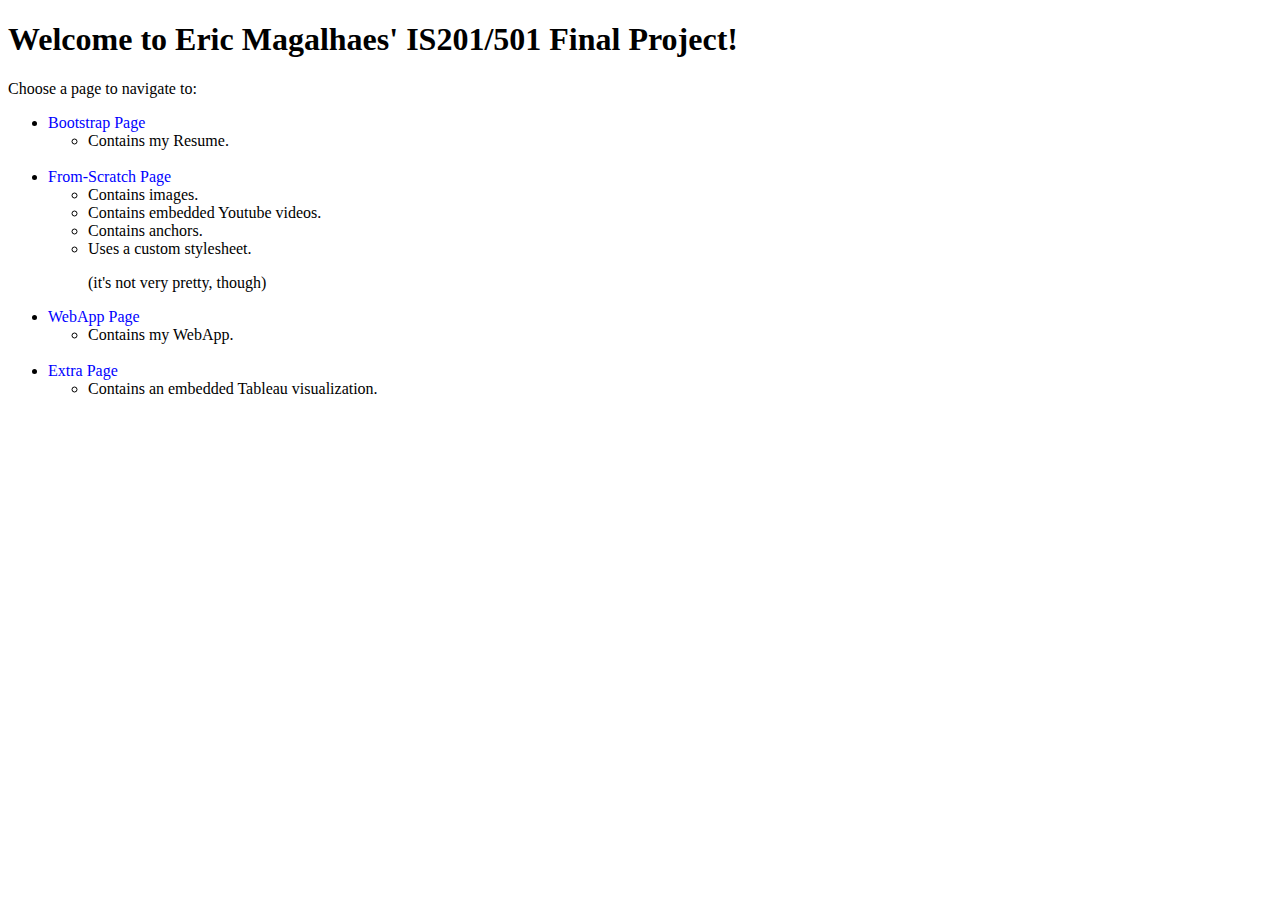
<file: index.html>
<!DOCTYPE html>
<html lang="en">
<head>
    <meta charset="UTF-8">
    <meta name="viewport" content="width=device-width, initial-scale=1.0">
    <title>IS 201/501 Index Page</title>
    <style>
        /* Default link style: blue for unvisited, purple for visited */
        a:link {
            color: blue;
            text-decoration: none;
        }
        a:visited {
            color: purple;
            text-decoration: none;
        }
        a:hover {
            text-decoration: underline;
        }
    </style>
</head>
<body>
    <h1>Welcome to Eric Magalhaes' IS201/501 Final Project!</h1>
    <p>Choose a page to navigate to:</p>
    <ul>
        <li><a href="html/Bootstrap/Bootstrap_Home.html">Bootstrap Page</a></li>
        <ul>
            <li>Contains my Resume.</li><br>
        </ul>
        <li><a href="html/Scratch/Scratch_Home.html">From-Scratch Page</a></li>
        <ul>
            <li>Contains images.</li>
            <li>Contains embedded Youtube videos.</li>
            <li>Contains anchors.</li>
            <li>Uses a custom stylesheet.</li>
            <p>(it's not very pretty, though)</p>
        </ul>
        <li><a href="html/WebApp/WebApp_Home.html">WebApp Page</a></li>
        <ul>
            <li>Contains my WebApp.</li><br>
        </ul>        
        <li><a href="html/Extra/Extra_Home.html">Extra Page</a></li>
        <ul>
            <li>Contains an embedded Tableau visualization.</li>
        </ul>
    </ul>
</body>
</html>
</file>
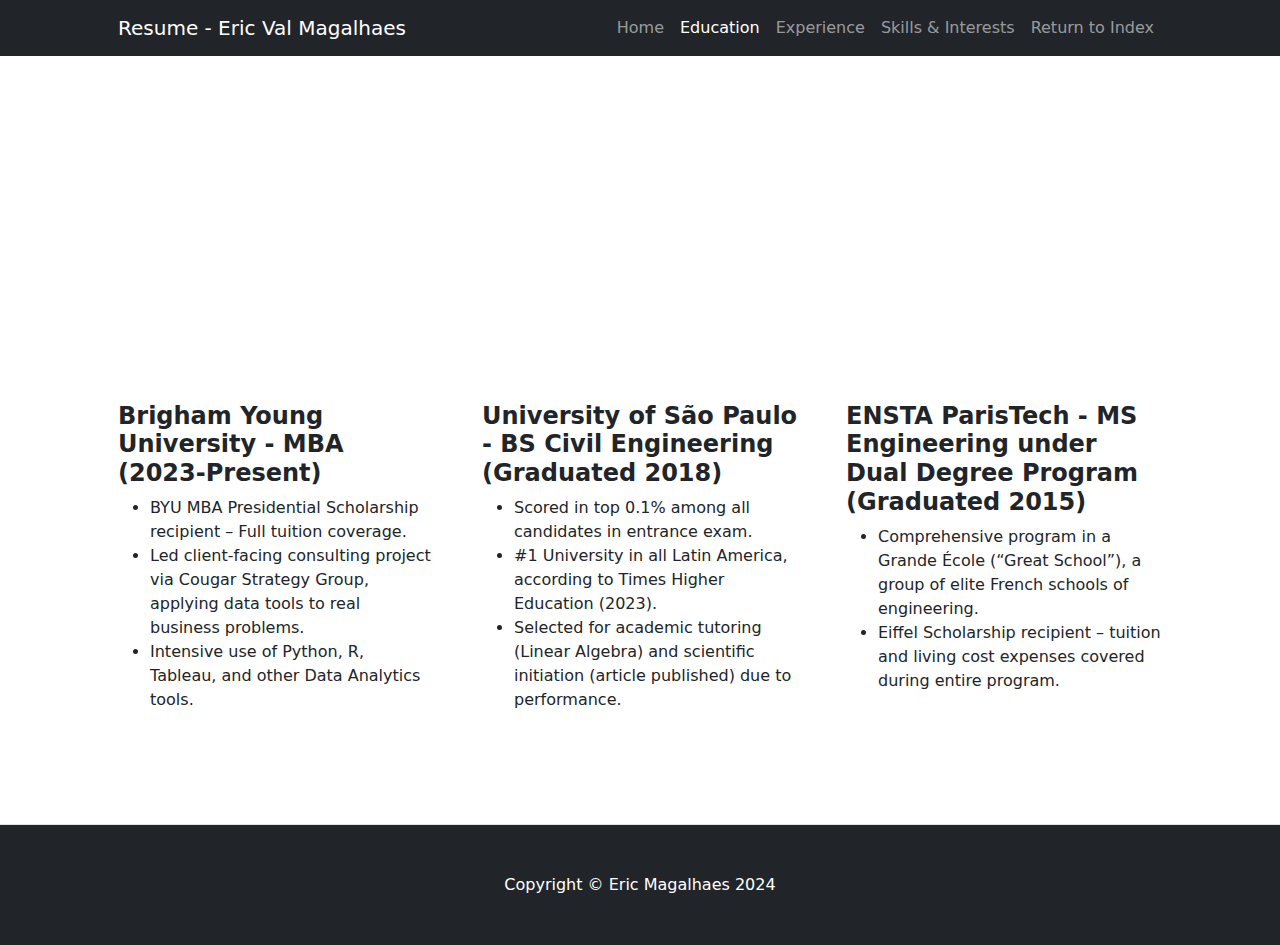
<file: html/Bootstrap/Bootstrap_Education.html>
<!DOCTYPE html>
<html lang="en">
    <head>
        <meta charset="utf-8" />
        <meta name="viewport" content="width=device-width, initial-scale=1, shrink-to-fit=no" />
        <meta name="description" content="" />
        <meta name="author" content="" />
        <title>IS201/501 Project Bootstrap - Eric Val Magalhaes</title>
        <!-- Favicon-->
        <link rel="icon" type="image/x-icon" href="../../assets/Bootstrap.jpg" />
        <!-- Bootstrap icons-->
        <link href="https://cdn.jsdelivr.net/npm/bootstrap-icons@1.4.1/font/bootstrap-icons.css" rel="stylesheet" />
        <!-- Core theme CSS (includes Bootstrap)-->
        <link href="../../css/Bootstrap.css" rel="stylesheet" />
    </head>
    <body>
        <!-- Responsive navbar-->
        <nav class="navbar navbar-expand-lg navbar-dark bg-dark">
            <div class="container px-5">
                <a class="navbar-brand" href="#!">Resume - Eric Val Magalhaes</a>
                <button class="navbar-toggler" type="button" data-bs-toggle="collapse" data-bs-target="#navbarSupportedContent" aria-controls="navbarSupportedContent" aria-expanded="false" aria-label="Toggle navigation"><span class="navbar-toggler-icon"></span></button>
                <div class="collapse navbar-collapse" id="navbarSupportedContent">
                    <ul class="navbar-nav ms-auto mb-2 mb-lg-0">
                        <li class="nav-item"><a class="nav-link" href="Bootstrap_Home.html">Home</a></li>
                        <li class="nav-item"><a class="nav-link active" aria-current="page" href="Bootstrap_Education.html">Education</a></li>
                        <li class="nav-item"><a class="nav-link" href="Bootstrap_Experience.html">Experience</a></li>
                        <li class="nav-item"><a class="nav-link" href="Bootstrap_Skills.html">Skills & Interests</a></li>
                        <li class="nav-item"><a class="nav-link" href="../../index.html">Return to Index</a></li>
                    </ul>
                </div>
            </div>
        </nav>
        <!-- Header-->
        <header class="py-5" style="background-image: url('https://4kwallpapers.com/images/walls/thumbs_3t/8324.png'); background-size: cover; background-position: center;">
            <div class="container px-5">
                <div class="row gx-5 justify-content-center">
                    <div class="col-lg-6">
                        <div class="text-center my-5">
                            <h1 class="display-5 fw-bolder text-white mb-2">Education Section</h1>
                        </div>
                    </div>
                </div>
            </div>
        </header>
        <!-- Features section-->
        <section class="py-5 border-bottom" id="features">
            <div class="container px-5 my-5">
                <div class="row gx-5">
                    <div class="col-lg-4 mb-5 mb-lg-0">
                        <h2 class="h4 fw-bolder">Brigham Young University - MBA (2023-Present)</h2>
                        <ul>
                            <li> BYU MBA Presidential Scholarship recipient – Full tuition coverage. </li>
                            <li> Led client-facing consulting project via Cougar Strategy Group, applying data tools to real business problems.</li>
                            <li> Intensive use of Python, R, Tableau, and other Data Analytics tools. </li>
                        </ul>
                        
                    </div>
                    <div class="col-lg-4 mb-5 mb-lg-0">
                        <h2 class="h4 fw-bolder">University of São Paulo - BS Civil Engineering (Graduated 2018)</h2>
                        <ul>
                            <li> Scored in top 0.1% among all candidates in entrance exam. </li>
                            <li> #1 University in all Latin America, according to Times Higher Education (2023). </li>
                            <li> Selected for academic tutoring (Linear Algebra) and scientific initiation (article published) due to performance. </li>
                        </ul>
                        
                    </div>
                    <div class="col-lg-4">
                        <h2 class="h4 fw-bolder">ENSTA ParisTech - MS Engineering under Dual Degree Program (Graduated 2015)</h2>
                        <ul>
                            <li> Comprehensive program in a Grande École (“Great School”), a group of elite French schools of engineering. </li>
                            <li> Eiffel Scholarship recipient – tuition and living cost expenses covered during entire program. </li>                            
                        </ul>
                        
                    </div>
                </div>
            </div>
        </section>
        <!-- Footer-->
        <footer class="py-5 bg-dark">
            <div class="container px-5"><p class="m-0 text-center text-white">Copyright &copy; Eric Magalhaes 2024</p></div>
        </footer>
        <!-- Bootstrap core JS-->
        <script src="https://cdn.jsdelivr.net/npm/bootstrap@5.2.3/dist/js/bootstrap.bundle.min.js"></script>
        <!-- Core theme JS-->
        <script src="../../js/scripts.js"></script>
        <!-- * * * * * * * * * * * * * * * * * * * * * * * * * * * * * * * * * * * * * * * *-->
        <!-- * *                               SB Forms JS                               * *-->
        <!-- * * Activate your form at https://startbootstrap.com/solution/contact-forms * *-->
        <!-- * * * * * * * * * * * * * * * * * * * * * * * * * * * * * * * * * * * * * * * *-->
        <script src="https://cdn.startbootstrap.com/sb-forms-latest.js"></script>
    </body>
</html>
</file>
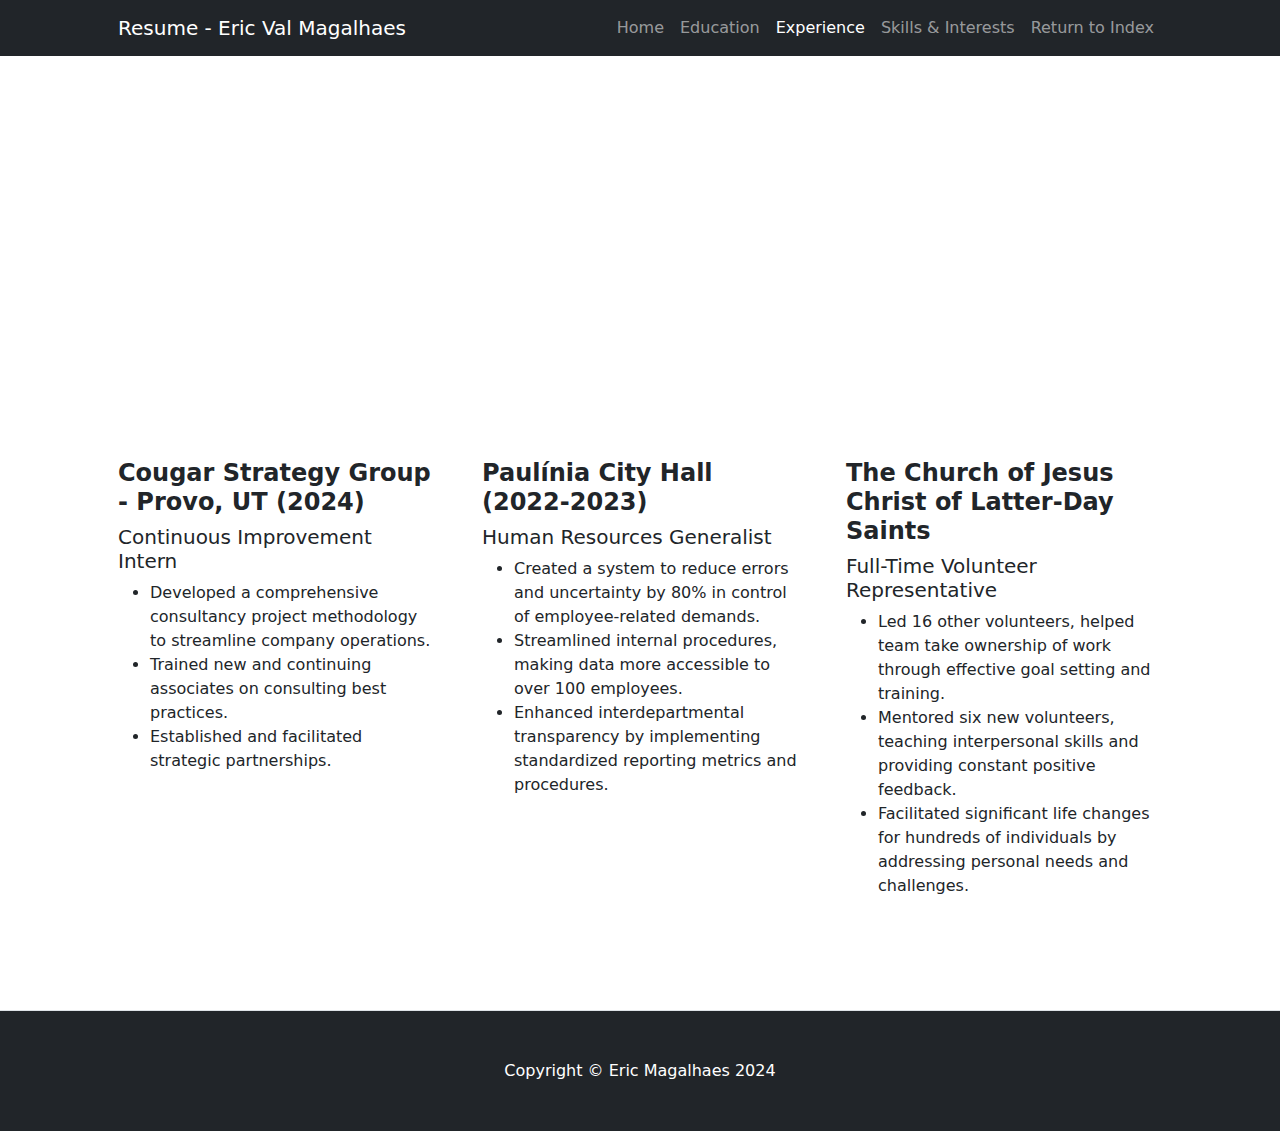
<file: html/Bootstrap/Bootstrap_Experience.html>
<!DOCTYPE html>
<html lang="en">
    <head>
        <meta charset="utf-8" />
        <meta name="viewport" content="width=device-width, initial-scale=1, shrink-to-fit=no" />
        <meta name="description" content="" />
        <meta name="author" content="" />
        <title>IS201/501 Project Bootstrap - Eric Val Magalhaes</title>
        <!-- Favicon-->
        <link rel="icon" type="image/x-icon" href="../../assets/Bootstrap.jpg" />
        <!-- Bootstrap icons-->
        <link href="https://cdn.jsdelivr.net/npm/bootstrap-icons@1.4.1/font/bootstrap-icons.css" rel="stylesheet" />
        <!-- Core theme CSS (includes Bootstrap)-->
        <link href="../../css/Bootstrap.css" rel="stylesheet" />
    </head>
    <body>
        <!-- Responsive navbar-->
        <nav class="navbar navbar-expand-lg navbar-dark bg-dark">
            <div class="container px-5">
                <a class="navbar-brand" href="#!">Resume - Eric Val Magalhaes</a>
                <button class="navbar-toggler" type="button" data-bs-toggle="collapse" data-bs-target="#navbarSupportedContent" aria-controls="navbarSupportedContent" aria-expanded="false" aria-label="Toggle navigation"><span class="navbar-toggler-icon"></span></button>
                <div class="collapse navbar-collapse" id="navbarSupportedContent">
                    <ul class="navbar-nav ms-auto mb-2 mb-lg-0">
                        <li class="nav-item"><a class="nav-link" href="Bootstrap_Home.html">Home</a></li>
                        <li class="nav-item"><a class="nav-link" href="Bootstrap_Education.html">Education</a></li>
                        <li class="nav-item"><a class="nav-link active" aria-current="page" href="Bootstrap_Experience.html">Experience</a></li>
                        <li class="nav-item"><a class="nav-link" href="Bootstrap_Skills.html">Skills & Interests</a></li>
                        <li class="nav-item"><a class="nav-link" href="../../index.html">Return to Index</a></li>
                    </ul>
                </div>
            </div>
        </nav>
        <!-- Header-->
        <header class="py-5" style="background-image: url('https://4kwallpapers.com/images/walls/thumbs_3t/8324.png'); background-size: cover; background-position: center;">
            <div class="container px-5">
                <div class="row gx-5 justify-content-center">
                    <div class="col-lg-6">
                        <div class="text-center my-5">
                            <h1 class="display-5 fw-bolder text-white mb-2">Work Experience Section</h1>
                        </div>
                    </div>
                </div>
            </div>
        </header>
        <!-- Features section-->
        <section class="py-5 border-bottom" id="features">
            <div class="container px-5 my-5">
                <div class="row gx-5">
                    <div class="col-lg-4 mb-5 mb-lg-0">
                        <h2 class="h4 fw-bolder">Cougar Strategy Group - Provo, UT (2024)</h2>
                        <h3 class="h5 fw-normal">Continuous Improvement Intern</h3>
                        <ul>
                            <li> Developed a comprehensive consultancy project methodology to streamline company operations. </li>
                            <li> Trained new and continuing associates on consulting best practices. </li>
                            <li> Established and facilitated strategic partnerships. </li>
                        </ul>
                        
                    </div>
                    <div class="col-lg-4 mb-5 mb-lg-0">
                        <h2 class="h4 fw-bolder">Paulínia City Hall (2022-2023)</h2>
                        <h3 class="h5 fw-normal">Human Resources Generalist</h3>
                        <ul>
                            <li> Created a system to reduce errors and uncertainty by 80% in control of employee-related demands. </li>
                            <li> Streamlined internal procedures, making data more accessible to over 100 employees. </li>
                            <li> Enhanced interdepartmental transparency by implementing standardized reporting metrics and procedures. </li>
                        </ul>
                        
                    </div>
                    <div class="col-lg-4">
                        <h2 class="h4 fw-bolder">The Church of Jesus Christ of Latter-Day Saints</h2>
                        <h3 class="h5 fw-normal">Full-Time Volunteer Representative</h3>
                        <ul>
                            <li> Led 16 other volunteers, helped team take ownership of work through effective goal setting and training. </li>
                            <li> Mentored six new volunteers, teaching interpersonal skills and providing constant positive feedback. </li>    
                            <li> Facilitated significant life changes for hundreds of individuals by addressing personal needs and challenges. </li>                            
                        </ul>
                        
                    </div>
                </div>
            </div>
        </section>
        <!-- Footer-->
        <footer class="py-5 bg-dark">
            <div class="container px-5"><p class="m-0 text-center text-white">Copyright &copy; Eric Magalhaes 2024</p></div>
        </footer>
        <!-- Bootstrap core JS-->
        <script src="https://cdn.jsdelivr.net/npm/bootstrap@5.2.3/dist/js/bootstrap.bundle.min.js"></script>
        <!-- Core theme JS-->
        <script src="../../js/scripts.js"></script>
        <!-- * * * * * * * * * * * * * * * * * * * * * * * * * * * * * * * * * * * * * * * *-->
        <!-- * *                               SB Forms JS                               * *-->
        <!-- * * Activate your form at https://startbootstrap.com/solution/contact-forms * *-->
        <!-- * * * * * * * * * * * * * * * * * * * * * * * * * * * * * * * * * * * * * * * *-->
        <script src="https://cdn.startbootstrap.com/sb-forms-latest.js"></script>
    </body>
</html>
</file>
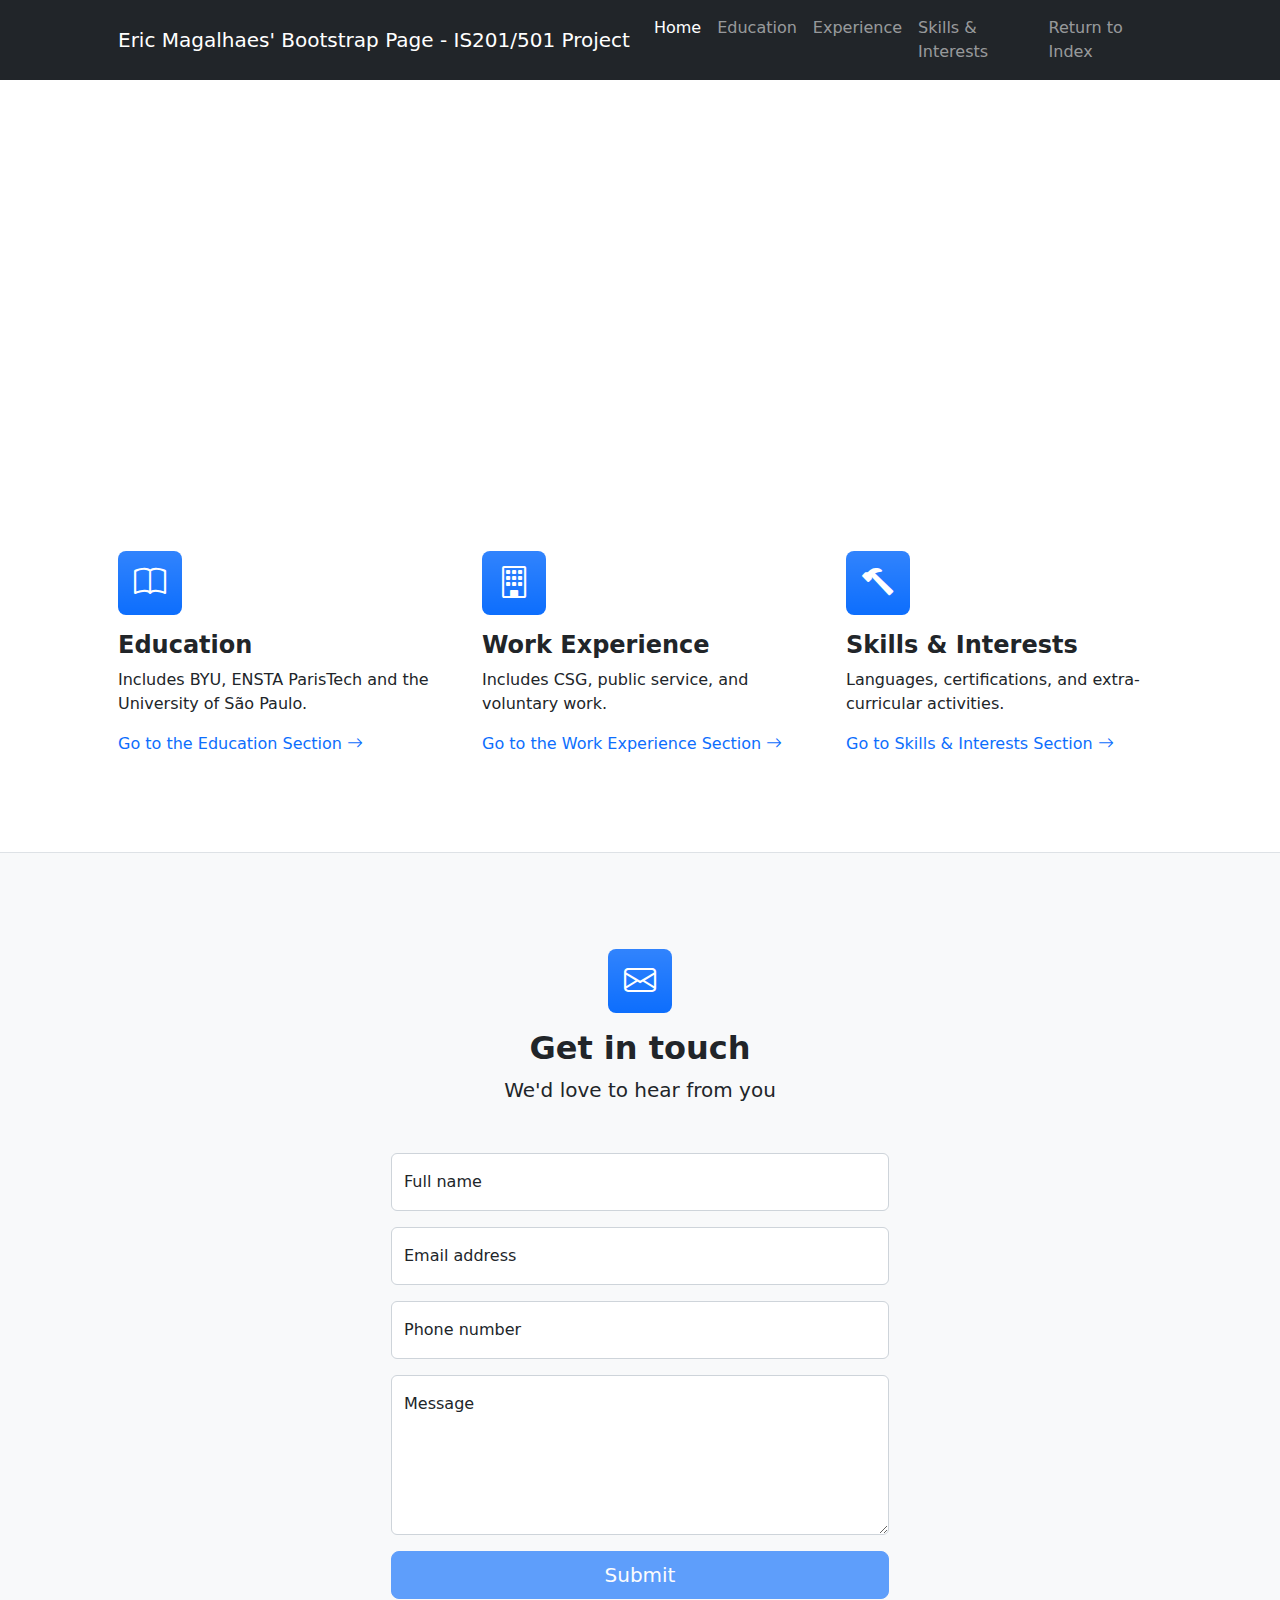
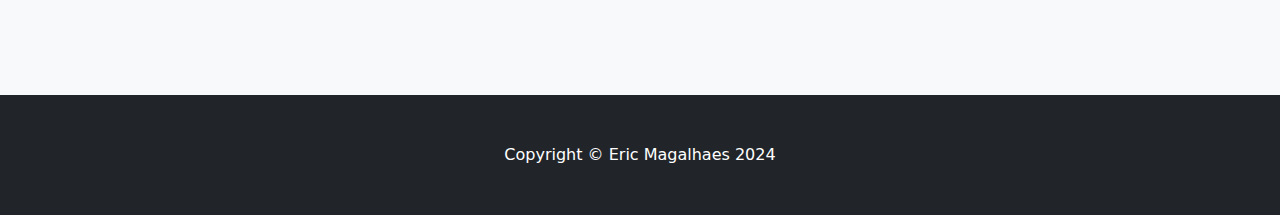
<file: html/Bootstrap/Bootstrap_Home.html>
<!DOCTYPE html>
<html lang="en">
    <head>
        <meta charset="utf-8" />
        <meta name="viewport" content="width=device-width, initial-scale=1, shrink-to-fit=no" />
        <meta name="description" content="" />
        <meta name="author" content="" />
        <title>IS201/501 Project Bootstrap - Eric Val Magalhaes</title>
        <!-- Favicon-->
        <link rel="icon" type="image/x-icon" href="../../assets/Bootstrap.jpg" />
        <!-- Bootstrap icons-->
        <link href="https://cdn.jsdelivr.net/npm/bootstrap-icons@1.4.1/font/bootstrap-icons.css" rel="stylesheet" />
        <!-- Core theme CSS (includes Bootstrap)-->
        <link href="../../css/Bootstrap.css" rel="stylesheet" />
    </head>
    <body>
        <!-- Responsive navbar-->
        <nav class="navbar navbar-expand-lg navbar-dark bg-dark">
            <div class="container px-5">
                <a class="navbar-brand" href="#!">Eric Magalhaes' Bootstrap Page - IS201/501 Project</a>
                <button class="navbar-toggler" type="button" data-bs-toggle="collapse" data-bs-target="#navbarSupportedContent" aria-controls="navbarSupportedContent" aria-expanded="false" aria-label="Toggle navigation"><span class="navbar-toggler-icon"></span></button>
                <div class="collapse navbar-collapse" id="navbarSupportedContent">
                    <ul class="navbar-nav ms-auto mb-2 mb-lg-0">
                        <li class="nav-item"><a class="nav-link active" aria-current="page" href="Bootstrap_Home.html">Home</a></li>
                        <li class="nav-item"><a class="nav-link" href="Bootstrap_Education.html">Education</a></li>
                        <li class="nav-item"><a class="nav-link" href="Bootstrap_Experience.html">Experience</a></li>
                        <li class="nav-item"><a class="nav-link" href="Bootstrap_Skills.html">Skills & Interests</a></li>
                        <li class="nav-item"><a class="nav-link" href="../../index.html">Return to Index</a></li>
                    </ul>
                </div>
            </div>
        </nav>
        <!-- Header-->
        <header class="py-5" style="background-image: url('https://4kwallpapers.com/images/walls/thumbs_3t/8324.png'); background-size: cover; background-position: center;">
            <div class="container px-5">
                <div class="row gx-5 justify-content-center">
                    <div class="col-lg-6">
                        <div class="text-center my-5">
                            <h1 class="display-5 fw-bolder text-white mb-2">This is my Resume Page!</h1>
                            <p class="lead text-white-50 mb-4">Made using a Bootstrap template from https://startbootstrap.com/themes</p>
                        </div>
                    </div>
                </div>
            </div>
        </header>
        <!-- Features section-->
        <section class="py-5 border-bottom" id="features">
            <div class="container px-5 my-5">
                <div class="row gx-5">
                    <div class="col-lg-4 mb-5 mb-lg-0">
                        <div class="feature bg-primary bg-gradient text-white rounded-3 mb-3"><i class="bi bi-book"></i></div>
                        <h2 class="h4 fw-bolder">Education</h2>
                        <p>Includes BYU, ENSTA ParisTech and the University of São Paulo.</p>
                        <a class="text-decoration-none" href="Bootstrap_Education.html">
                            Go to the Education Section
                            <i class="bi bi-arrow-right"></i>
                        </a>
                    </div>
                    <div class="col-lg-4 mb-5 mb-lg-0">
                        <div class="feature bg-primary bg-gradient text-white rounded-3 mb-3"><i class="bi bi-building"></i></div>
                        <h2 class="h4 fw-bolder">Work Experience</h2>
                        <p>Includes CSG, public service, and voluntary work.</p>
                        <a class="text-decoration-none" href="Bootstrap_Experience.html">
                            Go to the Work Experience Section
                            <i class="bi bi-arrow-right"></i>
                        </a>
                    </div>
                    <div class="col-lg-4">
                        <div class="feature bg-primary bg-gradient text-white rounded-3 mb-3"><i class="bi bi-hammer"></i></div>
                        <h2 class="h4 fw-bolder">Skills & Interests</h2>
                        <p>Languages, certifications, and extra-curricular activities.</p>
                        <a class="text-decoration-none" href="Bootstrap_Skills.html">
                            Go to Skills & Interests Section
                            <i class="bi bi-arrow-right"></i>
                        </a>
                    </div>
                </div>
            </div>
        </section>
        <!-- Contact section-->
        <section class="bg-light py-5">
            <div class="container px-5 my-5 px-5">
                <div class="text-center mb-5">
                    <div class="feature bg-primary bg-gradient text-white rounded-3 mb-3"><i class="bi bi-envelope"></i></div>
                    <h2 class="fw-bolder">Get in touch</h2>
                    <p class="lead mb-0">We'd love to hear from you</p>
                </div>
                <div class="row gx-5 justify-content-center">
                    <div class="col-lg-6">
                        <!-- * * * * * * * * * * * * * * *-->
                        <!-- * * SB Forms Contact Form * *-->
                        <!-- * * * * * * * * * * * * * * *-->
                        <!-- This form is pre-integrated with SB Forms.-->
                        <!-- To make this form functional, sign up at-->
                        <!-- https://startbootstrap.com/solution/contact-forms-->
                        <!-- to get an API token!-->
                        <form id="contactForm" data-sb-form-api-token="API_TOKEN">
                            <!-- Name input-->
                            <div class="form-floating mb-3">
                                <input class="form-control" id="name" type="text" placeholder="Enter your name..." data-sb-validations="required" />
                                <label for="name">Full name</label>
                                <div class="invalid-feedback" data-sb-feedback="name:required">A name is required.</div>
                            </div>
                            <!-- Email address input-->
                            <div class="form-floating mb-3">
                                <input class="form-control" id="email" type="email" placeholder="name@example.com" data-sb-validations="required,email" />
                                <label for="email">Email address</label>
                                <div class="invalid-feedback" data-sb-feedback="email:required">An email is required.</div>
                                <div class="invalid-feedback" data-sb-feedback="email:email">Email is not valid.</div>
                            </div>
                            <!-- Phone number input-->
                            <div class="form-floating mb-3">
                                <input class="form-control" id="phone" type="tel" placeholder="(123) 456-7890" data-sb-validations="required" />
                                <label for="phone">Phone number</label>
                                <div class="invalid-feedback" data-sb-feedback="phone:required">A phone number is required.</div>
                            </div>
                            <!-- Message input-->
                            <div class="form-floating mb-3">
                                <textarea class="form-control" id="message" type="text" placeholder="Enter your message here..." style="height: 10rem" data-sb-validations="required"></textarea>
                                <label for="message">Message</label>
                                <div class="invalid-feedback" data-sb-feedback="message:required">A message is required.</div>
                            </div>
                            <!-- Submit success message-->
                            <!---->
                            <!-- This is what your users will see when the form-->
                            <!-- has successfully submitted-->
                            <div class="d-none" id="submitSuccessMessage">
                                <div class="text-center mb-3">
                                    <div class="fw-bolder">Form submission successful!</div>
                                    However, this feature is not fully functional. You can reach me at
                                    <br />
                                    <a href="ericvmag@byu.edu">ericvmag@byu.edu</a>
                                </div>
                            </div>
                            <!-- Submit error message-->
                            <!---->
                            <!-- This is what your users will see when there is-->
                            <!-- an error submitting the form-->
                            <div class="d-none" id="submitErrorMessage"><div class="text-center text-danger mb-3">Error sending message!</div></div>
                            <!-- Submit Button-->
                            <div class="d-grid"><button class="btn btn-primary btn-lg disabled" id="submitButton" type="submit">Submit</button></div>
                        </form>
                    </div>
                </div>
            </div>
        </section>
        <!-- Footer-->
        <footer class="py-5 bg-dark">
            <div class="container px-5"><p class="m-0 text-center text-white">Copyright &copy; Eric Magalhaes 2024</p></div>
        </footer>
        <!-- Bootstrap core JS-->
        <script src="https://cdn.jsdelivr.net/npm/bootstrap@5.2.3/dist/js/bootstrap.bundle.min.js"></script>
        <!-- Core theme JS-->
        <script src="../../js/scripts.js"></script>
        <!-- * * * * * * * * * * * * * * * * * * * * * * * * * * * * * * * * * * * * * * * *-->
        <!-- * *                               SB Forms JS                               * *-->
        <!-- * * Activate your form at https://startbootstrap.com/solution/contact-forms * *-->
        <!-- * * * * * * * * * * * * * * * * * * * * * * * * * * * * * * * * * * * * * * * *-->
        <script src="https://cdn.startbootstrap.com/sb-forms-latest.js"></script>
    </body>
</html>
</file>
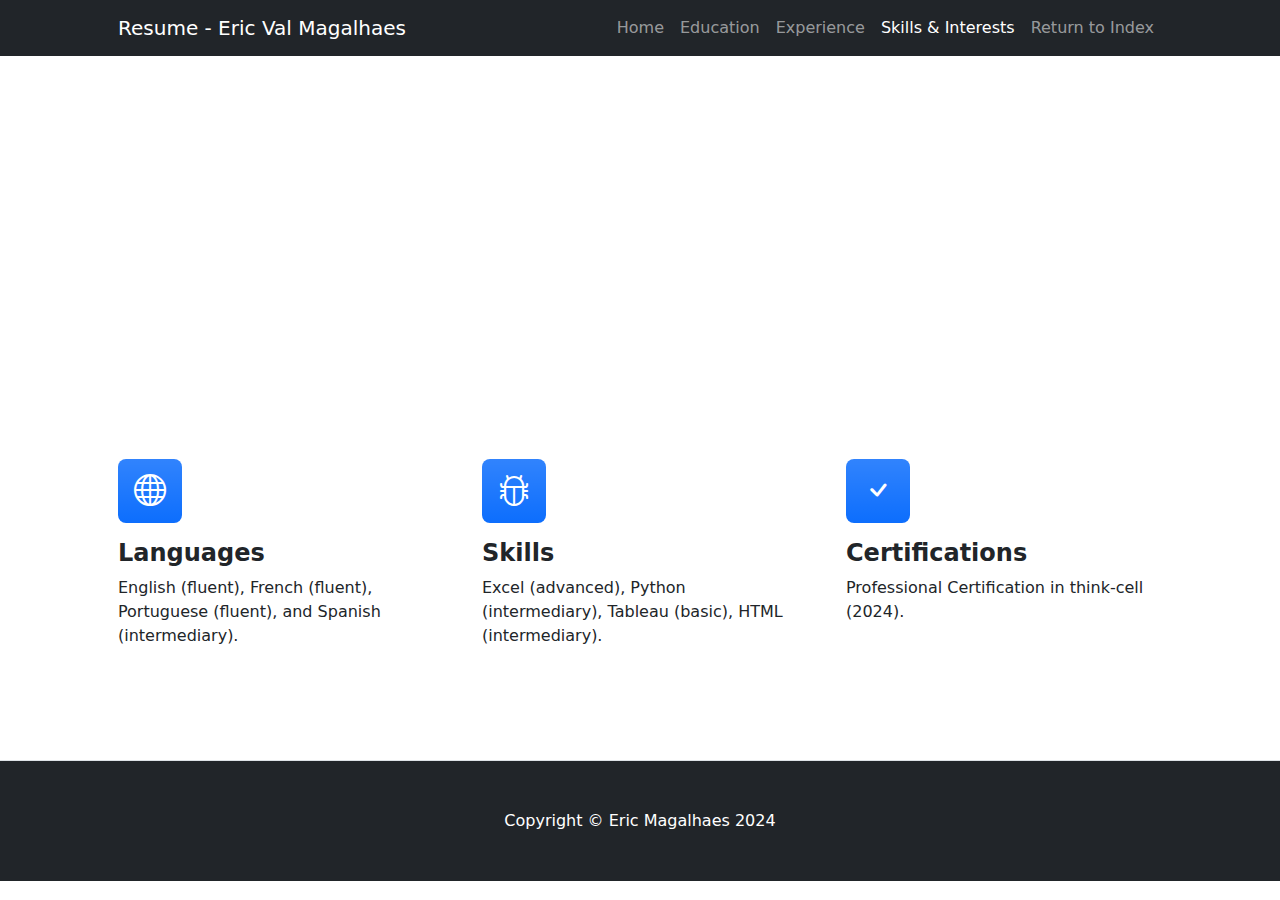
<file: html/Bootstrap/Bootstrap_Skills.html>
<!DOCTYPE html>
<html lang="en">
    <head>
        <meta charset="utf-8" />
        <meta name="viewport" content="width=device-width, initial-scale=1, shrink-to-fit=no" />
        <meta name="description" content="" />
        <meta name="author" content="" />
        <title>IS201/501 Project Bootstrap - Eric Val Magalhaes</title>
        <!-- Favicon-->
        <link rel="icon" type="image/x-icon" href="../../assets/Bootstrap.jpg" />
        <!-- Bootstrap icons-->
        <link href="https://cdn.jsdelivr.net/npm/bootstrap-icons@1.4.1/font/bootstrap-icons.css" rel="stylesheet" />
        <!-- Core theme CSS (includes Bootstrap)-->
        <link href="../../css/Bootstrap.css" rel="stylesheet" />
    </head>
    <body>
        <!-- Responsive navbar-->
        <nav class="navbar navbar-expand-lg navbar-dark bg-dark">
            <div class="container px-5">
                <a class="navbar-brand" href="#!">Resume - Eric Val Magalhaes</a>
                <button class="navbar-toggler" type="button" data-bs-toggle="collapse" data-bs-target="#navbarSupportedContent" aria-controls="navbarSupportedContent" aria-expanded="false" aria-label="Toggle navigation"><span class="navbar-toggler-icon"></span></button>
                <div class="collapse navbar-collapse" id="navbarSupportedContent">
                    <ul class="navbar-nav ms-auto mb-2 mb-lg-0">
                        <li class="nav-item"><a class="nav-link" href="Bootstrap_Home.html">Home</a></li>
                        <li class="nav-item"><a class="nav-link" href="Bootstrap_Education.html">Education</a></li>
                        <li class="nav-item"><a class="nav-link" href="Bootstrap_Experience.html">Experience</a></li>
                        <li class="nav-item"><a class="nav-link active" aria-current="page" href="Bootstrap_Skills.html">Skills & Interests</a></li>
                        <li class="nav-item"><a class="nav-link" href="../../index.html">Return to Index</a></li>
                    </ul>
                </div>
            </div>
        </nav>
        <!-- Header-->
        <header class="py-5" style="background-image: url('https://4kwallpapers.com/images/walls/thumbs_3t/8324.png'); background-size: cover; background-position: center;">
            <div class="container px-5">
                <div class="row gx-5 justify-content-center">
                    <div class="col-lg-6">
                        <div class="text-center my-5">
                            <h1 class="display-5 fw-bolder text-white mb-2">Skills & Interests Section</h1>
                        </div>
                    </div>
                </div>
            </div>
        </header>
        <!-- Features section-->
        <section class="py-5 border-bottom" id="features">
            <div class="container px-5 my-5">
                <div class="row gx-5">
                    <div class="col-lg-4 mb-5 mb-lg-0">
                        <div class="feature bg-primary bg-gradient text-white rounded-3 mb-3"><i class="bi bi-globe"></i></div>
                        <h2 class="h4 fw-bolder">Languages</h2>
                        <p>English (fluent), French (fluent), Portuguese (fluent), and Spanish (intermediary).</p>                        
                    </div>
                    <div class="col-lg-4 mb-5 mb-lg-0">
                        <div class="feature bg-primary bg-gradient text-white rounded-3 mb-3"><i class="bi bi-bug"></i></div>
                        <h2 class="h4 fw-bolder">Skills</h2>
                        <p>Excel (advanced), Python (intermediary), Tableau (basic), HTML (intermediary).</p>                        
                    </div>
                    <div class="col-lg-4">
                        <div class="feature bg-primary bg-gradient text-white rounded-3 mb-3"><i class="bi bi-check"></i></div>
                        <h2 class="h4 fw-bolder">Certifications</h2>
                        <p>Professional Certification in think-cell (2024).</p>                        
                    </div>
                </div>
            </div>
        </section>
        <!-- Footer-->
        <footer class="py-5 bg-dark">
            <div class="container px-5"><p class="m-0 text-center text-white">Copyright &copy; Eric Magalhaes 2024</p></div>
        </footer>
        <!-- Bootstrap core JS-->
        <script src="https://cdn.jsdelivr.net/npm/bootstrap@5.2.3/dist/js/bootstrap.bundle.min.js"></script>
        <!-- Core theme JS-->
        <script src="../../js/scripts.js"></script>
        <!-- * * * * * * * * * * * * * * * * * * * * * * * * * * * * * * * * * * * * * * * *-->
        <!-- * *                               SB Forms JS                               * *-->
        <!-- * * Activate your form at https://startbootstrap.com/solution/contact-forms * *-->
        <!-- * * * * * * * * * * * * * * * * * * * * * * * * * * * * * * * * * * * * * * * *-->
        <script src="https://cdn.startbootstrap.com/sb-forms-latest.js"></script>
    </body>
</html>
</file>
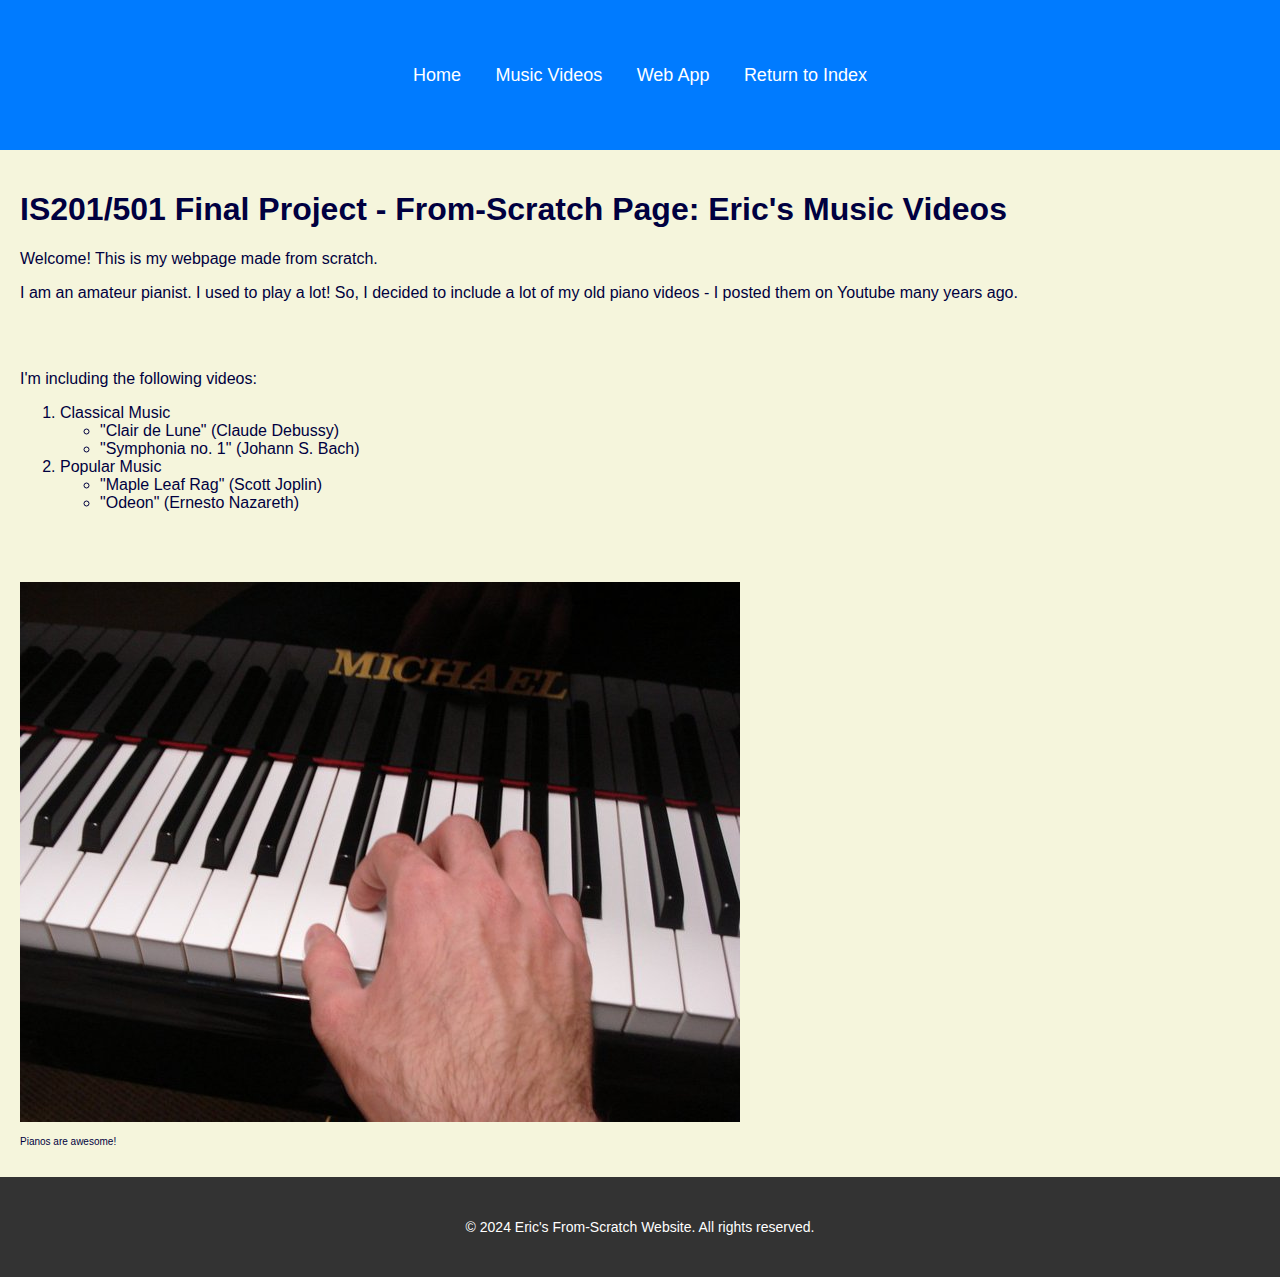
<file: html/Scratch/Scratch_Home.html>
<!DOCTYPE html>
<html lang="en">
<head>
    <meta charset="UTF-8">
    <meta name="viewport" content="width=device-width, initial-scale=1.0">
    <title>IS201/501 Project Scratch - Eric Val Magalhaes</title>
    <link rel="stylesheet" href="../../css/Scratch.css">   
</head>
<body>
    <!-- Top Section -->
    <header class="top">
        <nav>
            <a href="Scratch_Home.html">Home</a>
            <a href="Scratch_Videos.html">Music Videos</a>
            <a href="../WebApp/WebApp_Home.html">Web App</a>
            <a href="../../index.html">Return to Index</a>
        </nav>
    </header>

    <!-- Middle Section -->
    <main class="middle">
        <h1 id="section1">IS201/501 Final Project - From-Scratch Page: Eric's Music Videos</h1>
        <p>Welcome! This is my webpage made from scratch.</p>
        <p>I am an amateur pianist. I used to play a lot! So, I decided to include a lot of my old piano videos - I posted them on Youtube many years ago.</p><br><br>
        <p>I'm including the following videos:</p>
        <ol>
            <li>
                Classical Music
                <ul>
                    <li>
                        "Clair de Lune" (Claude Debussy)
                    </li>
                    <li>
                        "Symphonia no. 1" (Johann S. Bach)
                    </li>
                </ul>
            </li>
            <li>
                Popular Music
                <ul>
                    <li>
                        "Maple Leaf Rag" (Scott Joplin)
                    </li>
                    <li>
                        "Odeon" (Ernesto Nazareth)
                    </li>
                </ul>
            </li>
        </ol>
        <br><br><br>
        <img src="../../assets/HandPiano.jpg" alt="Hand playing a piano">
        <p style="font-size:x-small">Pianos are awesome!</p>
    </main>

    <!-- Bottom Section -->
    <footer class="bottom">
        <p>&copy; 2024 Eric's From-Scratch Website. All rights reserved.</p>
    </footer>
</body>
</html>
</file>
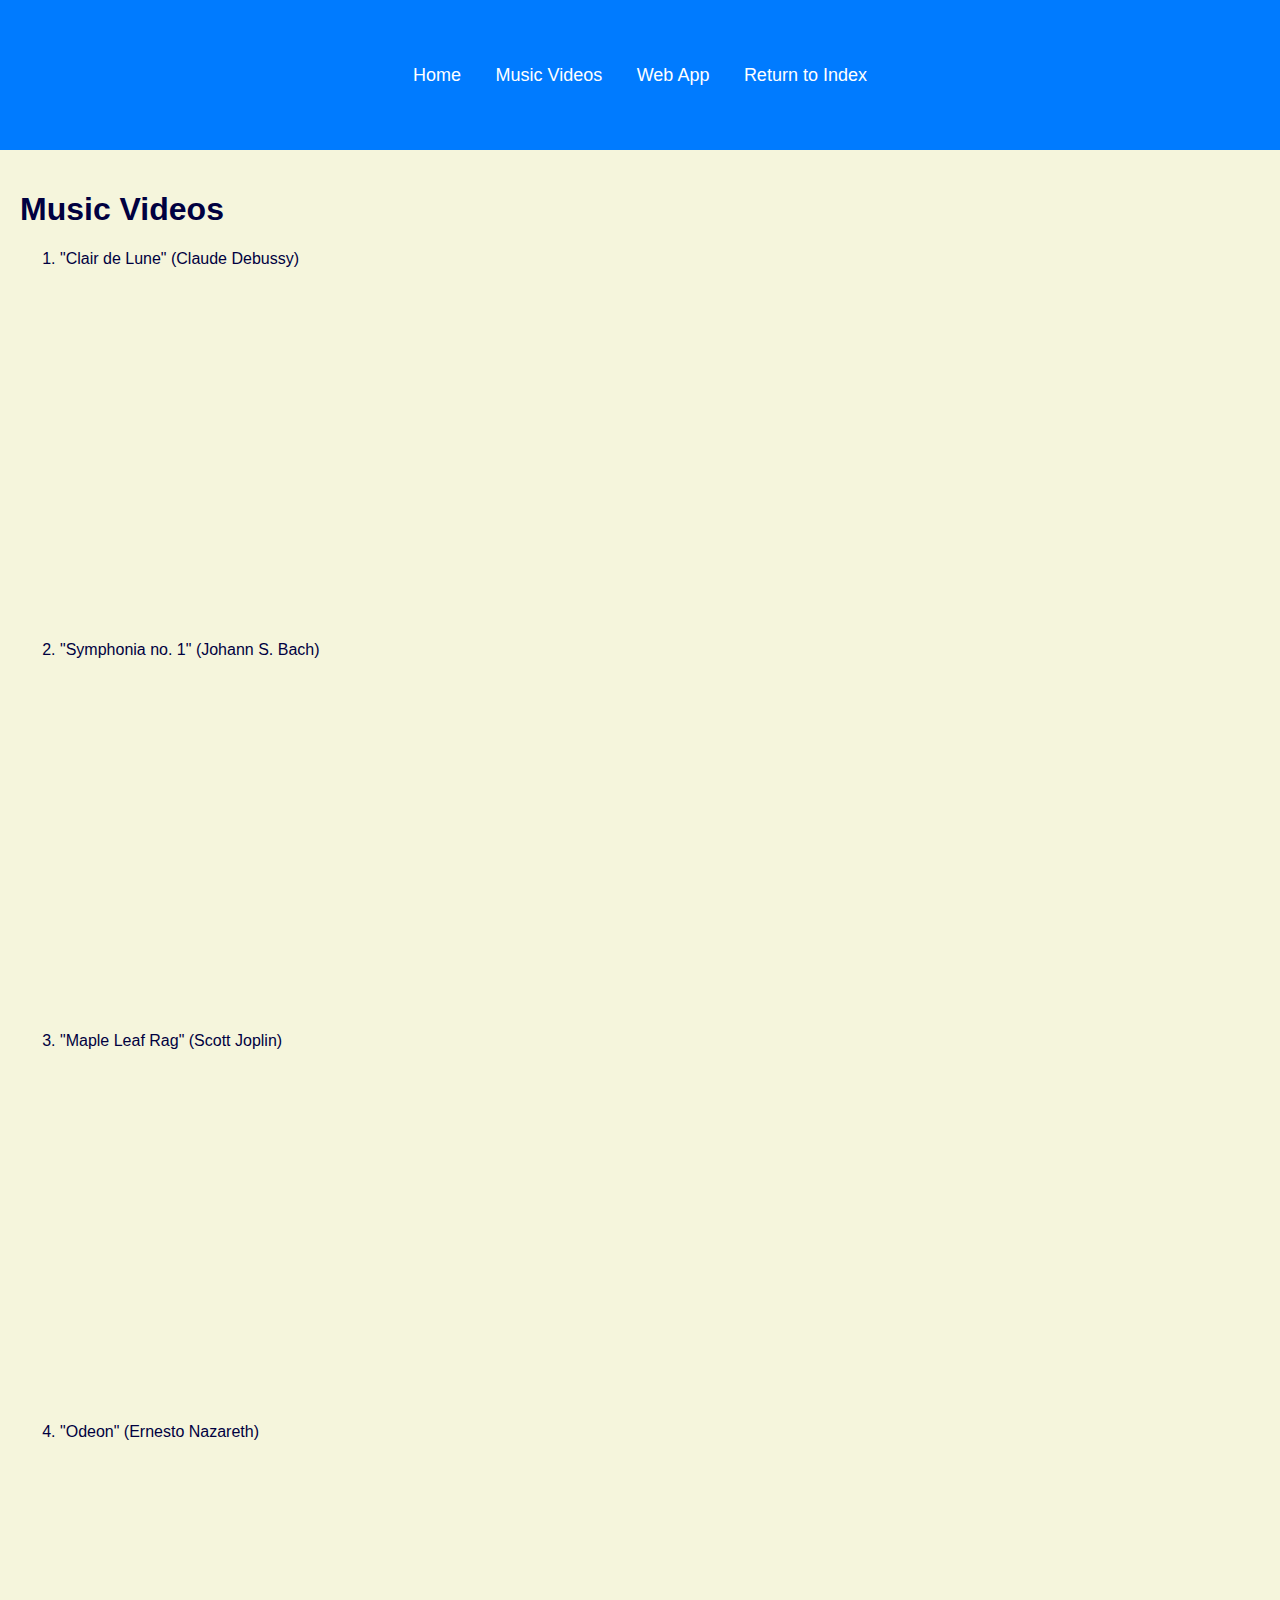
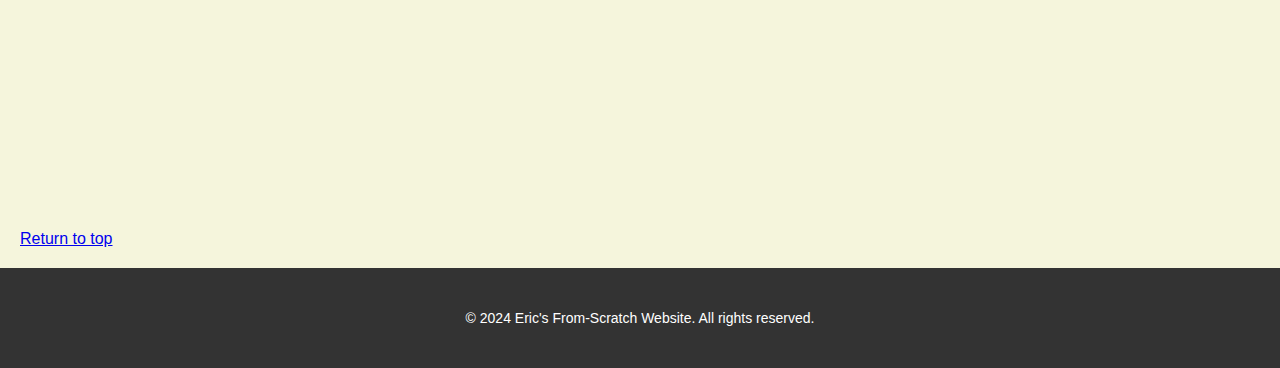
<file: html/Scratch/Scratch_Videos.html>
<!DOCTYPE html>
<html lang="en">
<head>
    <meta charset="UTF-8">
    <meta name="viewport" content="width=device-width, initial-scale=1.0">
    <title>IS201/501 Project Scratch - Eric Val Magalhaes</title>
    <link rel="stylesheet" href="../../css/Scratch.css">   
</head>
<body>
    <!-- Top Section -->
    <header class="top">
        <nav>
            <a href="Scratch_Home.html">Home</a>
            <a href="Scratch_Videos.html">Music Videos</a>
            <a href="../WebApp/WebApp_Home.html">Web App</a>
            <a href="../../index.html">Return to Index</a>
        </nav>
    </header>

    <!-- Middle Section -->
    <main class="middle" id="top">
        <h1 id="section1">Music Videos</h1>
        <ol>
            <li>
                "Clair de Lune" (Claude Debussy)<br><br>
                <iframe 
                    width="560" 
                    height="315" 
                    src="https://www.youtube.com/embed/lRJR2lClTqY" 
                    title="YouTube video player 1" 
                    frameborder="0" 
                    allow="accelerometer; autoplay; clipboard-write; encrypted-media; gyroscope; picture-in-picture" 
                    allowfullscreen>
                </iframe>
            </li>
            <br><br>
            <li>
                "Symphonia no. 1" (Johann S. Bach)<br><br>
                <iframe 
                    width="560" 
                    height="315" 
                    src="https://www.youtube.com/embed/Ku27d3EZLR8" 
                    title="YouTube video player 2" 
                    frameborder="0" 
                    allow="accelerometer; autoplay; clipboard-write; encrypted-media; gyroscope; picture-in-picture" 
                    allowfullscreen>
                </iframe>
            </li>
            <br><br>
            <li>
                "Maple Leaf Rag" (Scott Joplin)<br><br>
                <iframe 
                    width="560" 
                    height="315" 
                    src="https://www.youtube.com/embed/A2KI_yIQADI" 
                    title="YouTube video player 3" 
                    frameborder="0" 
                    allow="accelerometer; autoplay; clipboard-write; encrypted-media; gyroscope; picture-in-picture" 
                    allowfullscreen>
                </iframe>
            </li>
            <br><br>
            <li>
                "Odeon" (Ernesto Nazareth)<br><br>
                <iframe 
                    width="560" 
                    height="315" 
                    src="https://www.youtube.com/embed/XortI1PlveI" 
                    title="YouTube video player 4" 
                    frameborder="0" 
                    allow="accelerometer; autoplay; clipboard-write; encrypted-media; gyroscope; picture-in-picture" 
                    allowfullscreen>
                </iframe>
            </li>
        </ol>
        <br><br>
        <a href="#top">Return to top</a>
    </main>

    <!-- Bottom Section -->
    <footer class="bottom">
        <p>&copy; 2024 Eric's From-Scratch Website. All rights reserved.</p>
    </footer>
</body>
</html>
</file>
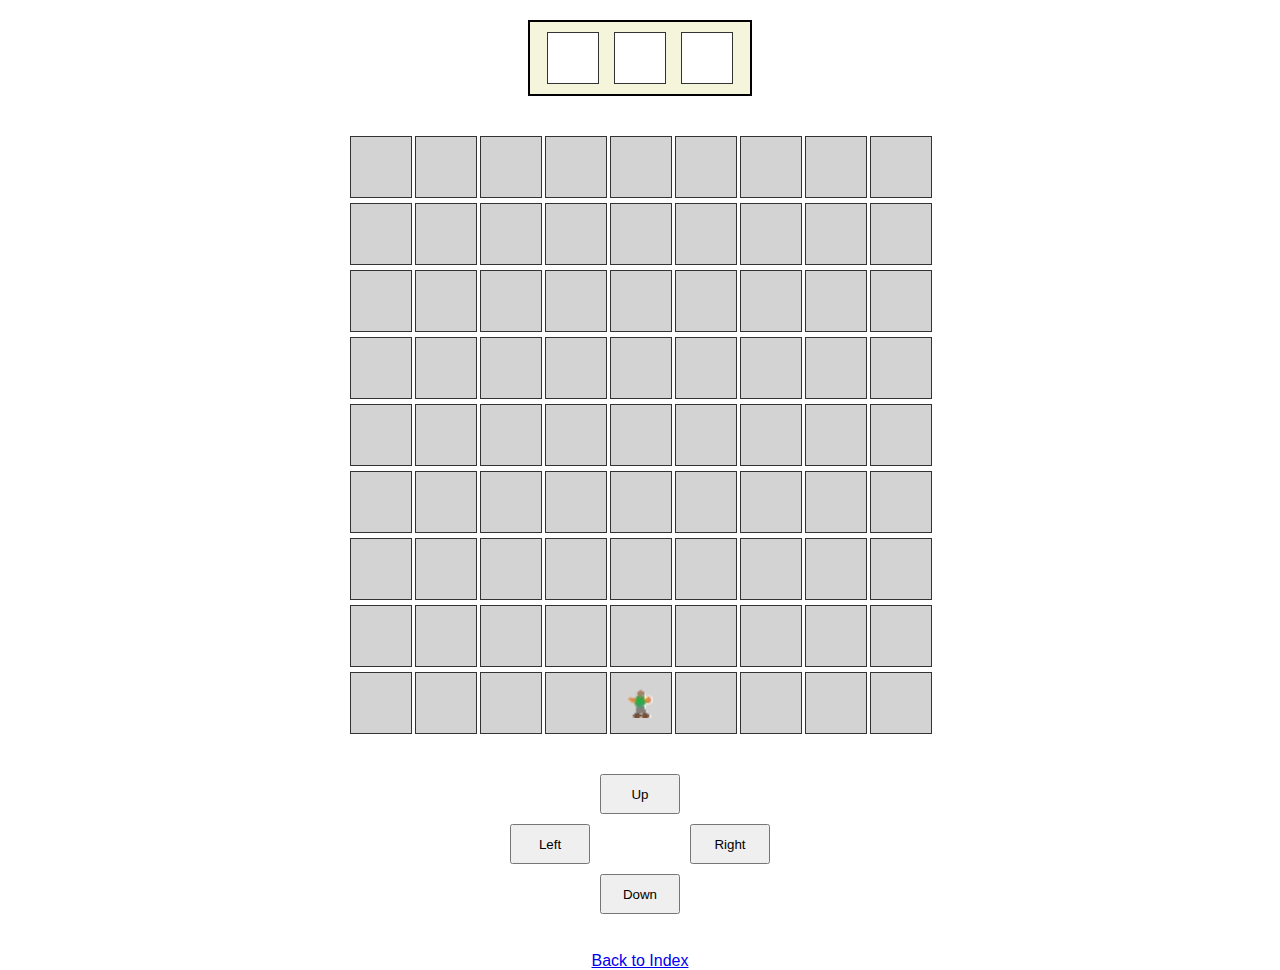
<file: html/WebApp/WebApp_Home.html>
<!DOCTYPE html>
<html lang="en">
<head>
    <meta charset="UTF-8">
    <meta name="viewport" content="width=device-width, initial-scale=1.0">
    <title>Simple Map Game</title>
    <style>
        /* General styles */
        body {
            font-family: Arial, sans-serif;
            display: flex;
            flex-direction: column;
            align-items: center;
            margin: 0;
            padding: 0;
        }
        #map {
            display: grid;
            grid-template-columns: repeat(9, 60px); /* 9x9 grid */
            grid-gap: 5px;
            margin: 20px;
        }
        .room {
            width: 60px;
            height: 60px;
            border: 1px solid #333;
            display: flex;
            justify-content: center;
            align-items: center;
            background-color: lightgray;
        }
        .character {
            width: 100%;
            height: 50%; /* Occupy only the bottom half of the square */
            background-image: url('../../assets/char.png'); /* Ensure the path is correct */
            background-color: transparent;
            background-size: contain;
            background-position: bottom center; 
            background-repeat: no-repeat;
            background-attachment: scroll;
        }
        .grid-cell {
            position: relative; /* Make this cell a positioning context */
            width: 100px; /* Adjust the size of the grid cell as needed */
            height: 100px; /* Adjust the size of the grid cell as needed */
        }

        #inventory {
            display: flex;
            justify-content: space-around;
            margin: 20px;
            border: 2px solid black;
            padding: 10px;
            width: 200px;
            background-color: beige;
        }
        .inventory-slot {
            width: 50px;
            height: 50px;
            border: 1px solid #333;
            background-color: white;
            display: flex;
            justify-content: center;
            align-items: center;
            background-size: cover; /* Ensure the image fills the slot */
        }
        #controls {
            display: grid;
            grid-template-areas: 
                ". up ."
                "left . right"
                ". down .";
            grid-gap: 10px;
            margin: 20px;
            justify-items: center;
            align-items: center;
        }

        .control-button {
            padding: 10px 20px;
            cursor: pointer;
            text-align: center;
            width: 80px; /* Ensure the buttons have a consistent size */
            height: 40px;
        }

        .control-button#up {
            grid-area: up;
        }

        .control-button#left {
            grid-area: left;
        }

        .control-button#down {
            grid-area: down;
        }

        .control-button#right {
            grid-area: right;
        }
    </style>
</head>
<body>
    <div id="inventory">
        <!-- Inventory slots, now showing item images -->
        <div class="inventory-slot" id="wand"></div>
        <div class="inventory-slot" id="sword"></div>
        <div class="inventory-slot" id="key"></div>
    </div>
    <div id="map">
        <!-- Map grid dynamically created -->
    </div>
    <div id="controls">
        <button class="control-button" id="up" onclick="move('up')">Up</button>
        <button class="control-button" id="left" onclick="move('left')">Left</button>
        <button class="control-button" id="right" onclick="move('right')">Right</button>
        <button class="control-button" id="down" onclick="move('down')">Down</button>
    </div>
    <br><a href="../../index.html">Back to Index</a>
    <script>
        const mapSize = 9; // 9x9 grid
        const characterImage = '../../assets/char.png'; // Character image
        let characterPosition = { x: 4, y: 8 }; // Start at southernmost center
        const items = { wand: false, sword: false, key: false }; // Inventory items
        let itemPositions = {}; // Object to track item positions on the grid
        let chestPosition = null; // Position of the chest

        // Populate the map
        const map = document.getElementById('map');
        for (let i = 0; i < mapSize * mapSize; i++) {
            const room = document.createElement('div');
            room.classList.add('room');
            map.appendChild(room);
        }

        // Update map and character
        function updateMap() {
            const rooms = document.querySelectorAll('.room');
            rooms.forEach((room, index) => {
                room.innerHTML = ''; // Clear previous state
                if (index === characterPosition.y * mapSize + characterPosition.x) {
                    const character = document.createElement('div');
                    character.classList.add('character');
                    room.appendChild(character);
                }
                // Check if there's an item in this room
                for (const item in itemPositions) {
                    if (itemPositions[item] === index) {
                        // Do not display the item name or image until the character finds it
                    }
                }
                // Check if the chest is in this room
                if (index === chestPosition) {
                    // Do not display the chest until the character finds it
                }
            });
        }

        // Update inventory
        function updateInventory() {
            for (const [item, found] of Object.entries(items)) {
                const slot = document.getElementById(item);
                if (found) {
                    // When item is found, display the item image in the slot
                    slot.style.backgroundImage = `url('../../assets/${item}.png')`; // Show item image in the inventory
                    slot.style.backgroundSize = 'cover'; // Make the image fill the slot
                } else {
                    slot.style.backgroundImage = ''; // Clear image if item not found
                }
            }
        }

        // Movement logic
        function move(direction) {
            let moved = false;
            if (direction === 'up' && characterPosition.y > 0) {
                characterPosition.y--;
                moved = true;
            }
            if (direction === 'down' && characterPosition.y < mapSize - 1) {
                characterPosition.y++;
                moved = true;
            }
            if (direction === 'left' && characterPosition.x > 0) {
                characterPosition.x--;
                moved = true;
            }
            if (direction === 'right' && characterPosition.x < mapSize - 1) {
                characterPosition.x++;
                moved = true;
            }
            
            // Check if there's an item in the new cell
            const currentCell = characterPosition.y * mapSize + characterPosition.x;
            for (const item in itemPositions) {
                if (itemPositions[item] === currentCell && !items[item]) {
                    items[item] = true; // Mark item as collected
                    itemPositions[item] = null; // Remove item from the grid
                    updateInventory();
                    alert(`You found a ${item}!`);
                }
            }

            // Check if the character encounters the chest
            if (currentCell === chestPosition) {
                if (items.key) {
                    alert("You've found the treasure chest and opened it with your key. You're rich beyond your wildest dreams!");
                    gameOver();
                } else {
                    alert("You've found the treasure chest, but it's locked!");
                }
            }

            // Skeleton encounter logic
            if (moved && Math.random() < 0.05) { // 5% chance of encountering a skeleton
                const skeleton = document.createElement('div');
                skeleton.style.backgroundImage = 'url("../../assets/skeleton.png")';
                skeleton.style.backgroundSize = 'cover';
                skeleton.style.width = '100%';
                skeleton.style.height = '100%';
                document.querySelector('.room').appendChild(skeleton);

                if (items.wand) {
                    items.wand = false; // Lose the wand
                    updateInventory();
                    alert('You encountered a skeleton and lost your wand!');
                } else if (items.sword) {
                    if (Math.random() < 0.95) {
                        alert('You encountered a skeleton and killed it with your sword!');
                    } else {
                        alert('You encountered a skeleton and died!');
                        gameOver();
                    }
                } else {
                    alert('You encountered a skeleton and died!');
                    gameOver();
                }
            }

            updateMap();
        }

        // Randomly place items and chest on the grid
        function placeItems() {
            const itemKeys = Object.keys(items);
            itemKeys.forEach(item => {
                let randomPosition;
                do {
                    randomPosition = Math.floor(Math.random() * (mapSize * mapSize)); // Random cell index
                } while (Object.values(itemPositions).includes(randomPosition)); // Ensure unique positions for items
                itemPositions[item] = randomPosition;
            });

            // Place the chest
            let randomChestPosition;
            do {
                randomChestPosition = Math.floor(Math.random() * (mapSize * mapSize)); // Random cell index
            } while (Object.values(itemPositions).includes(randomChestPosition)); // Ensure unique position for the chest
            chestPosition = randomChestPosition;
        }

        // Game over logic
        function gameOver() {
            alert('Game Over!');
            // Disable buttons
            const buttons = document.querySelectorAll('.control-button');
            buttons.forEach(button => button.disabled = true);
        }

        // Initialize game
        function startGame() {
            alert("You're finally here. There is no turning back now: you'll either find the treasure chest... Or die trying!");
            alert("Let's hope you find a weapon before a skeleton finds you. You can hear steps... Quickly! Move!");
            placeItems();
            updateMap();
            updateInventory();
        }

        startGame();
    </script>
</body>
</html>
</file>
<file: css/Scratch.css>
body {
    margin: 0;
    font-family:'Franklin Gothic Medium', 'Arial Narrow', Arial, sans-serif;
    color:#000040;
    box-sizing: border-box;    
}

.selec {
    font-weight: bolder;
}

.top {
    position: absolute;
    top: 0;
    width: 100%;
    height: 150px;
    background-color: #007bff;
    font-weight:normal;
    color: white;
    display: flex;
    justify-content: center;
    align-items: center;
    box-shadow: 0 4px 6px rgba(0, 0, 0, 0.1);
}

.top nav a {
    margin: 0 15px;
    color: white;
    text-decoration: none;
    font-size: 18px;
    transition: color 0.3s;
}

.top nav a:hover {
    color: #ffdd57;
}

.middle {
    position: relative;
    margin-top: 150px;
    padding: 20px;
    min-height: calc(100vh - 250px);
    background-color:beige;
}

.bottom {
    position: relative;
    height: 100px;
    background-color: #333;
    color: white;
    display: flex;
    justify-content: center;
    align-items: center;
}

.bottom p {
    margin: 0;
    font-size: 14px;
}
</file>
